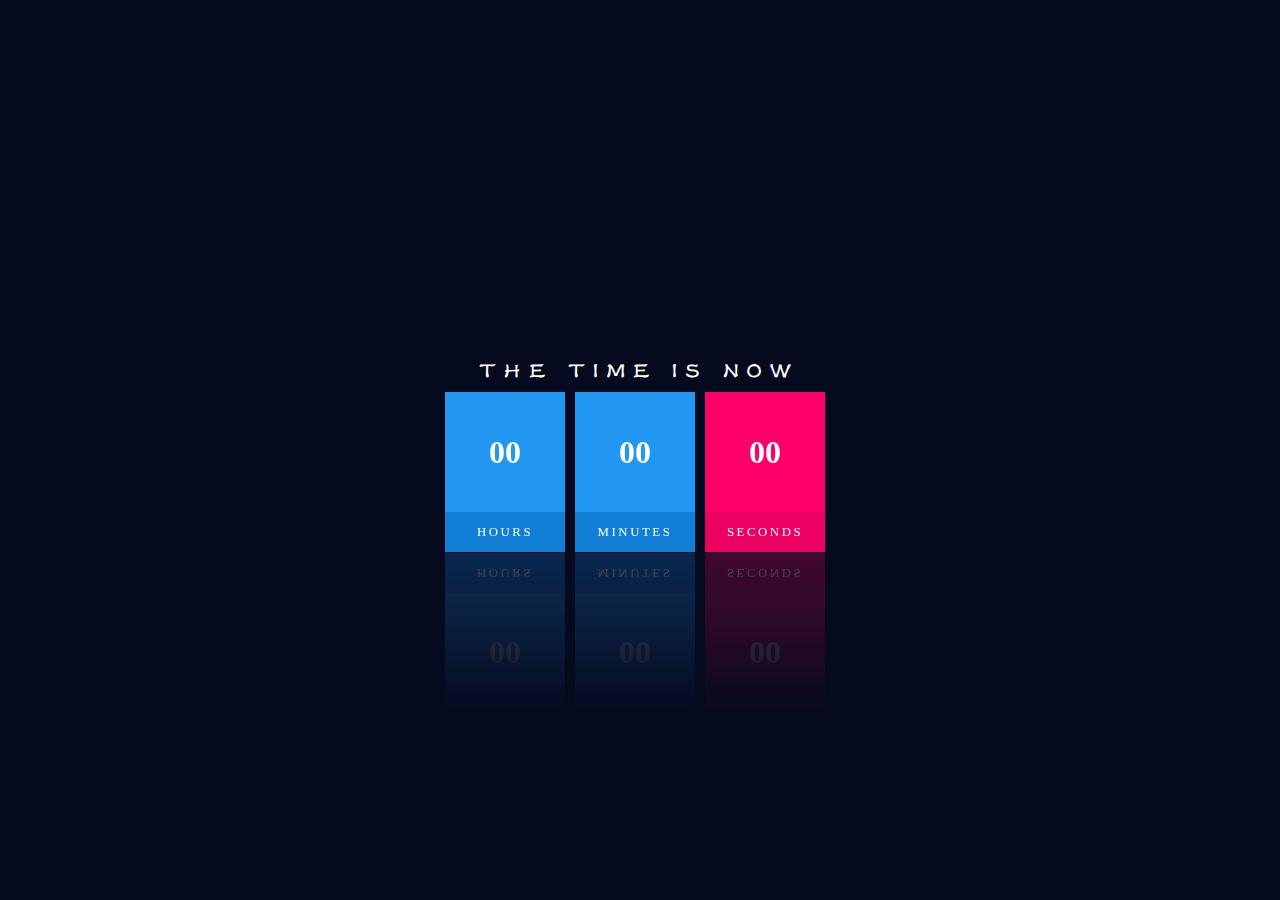
<file: css3-clock/index.html>
<!--
 * @Description: 
 * @version: 
 * @Author: lxw
 * @Date: 2019-12-31 09:44:34
 * @LastEditors  : lxw
 * @LastEditTime : 2019-12-31 16:52:14
 -->
<!DOCTYPE html>
<html lang="en">

<head>
    <meta charset="UTF-8">
    <meta name="viewport" content="width=device-width, initial-scale=1.0">
    <meta http-equiv="X-UA-Compatible" content="ie=edge">
    <meta name="keywords" content="font-effect css3 colock css3时钟特效">
    <title>css3 时钟特效</title>
    <link rel="stylesheet" href="./css/index.css">
</head>

<body>

    <div id="clock-wrap" class="clock-wrap">
        <h2>THE TIME IS NOW</h2>
        <div class="time">
            <div><span id="hour">00</span><span>Hours</span></div>
            <div><span id="minute">00</span><span>Minutes</span></div>
            <div><span id="second">00</span><span>Seconds</span></div>
        </div>

    </div>

    <script src="./js/clock.js"></script>
    <script>
        // 封装一个时间倒计时的模块autoClock：通过回调函数返回 小时 + 分钟 + 秒数
        // 接收一个obj参数：{hours:,minutes:,seconds:}，需要设置哪一个参数就设置哪一个比如{hours:12}小时就从12开始，默认都是从当前时间开始
        //接收一个一个回调函数，使用回调函数把信息返回到需要的地方可以实现更高的灵活性，你可以根据你的业务需要在回调函数里面执行相关的业务逻辑
        console.log(autoClock);
        function beginMyTime() {
            let hourEle = document.getElementById('hour')
            let minuteEle = document.getElementById('minute')
            let secondEle = document.getElementById('second')
            autoClock({}, (hours, minutes, seconds) => {
                hourEle.innerText = hours
                minuteEle.innerText = minutes
                secondEle.innerText = seconds
            })
        }
        beginMyTime()

    </script>
</body>

</html>
</file>
<file: css3-clock/css/index.css>
@font-face {
    font-family: 'fontnameRegular';
    src: url('../font/fontname.ttf');
    /* src: local('fontname Regular'),
   local('fontname'),
   url('../font/fontname.ttf') format('truetype'),
   url('fontname.svg#fontname') format('svg'); */
}

* {
    margin: 0;
    padding: 0;
    box-sizing: border-box;
}

body {
    display: flex;
    justify-content: center;
    align-items: center;
    height: 100vh;
    background: #060a1f;
}

.clock-wrap {
    color: #fff;
}

.clock-wrap h2 {
    font-family: fontnameRegular, 'Courier New', Courier, monospace;
    font-weight: 900;
    margin: 10px 0;
    font-size: 1.4em;
    letter-spacing: 0.4em;
    text-transform: uppercase;
    text-align: center;
}

.clock-wrap .time {
    flex: 1;
    display: flex;
    justify-content: center;
    align-items: center;
    -webkit-box-reflect: below 1px linear-gradient(transparent, #0004);
}

.clock-wrap .time div {
    margin-right: 10px;
}

.clock-wrap .time div span {
    display: block;
    width: 120px;
    height: 120px;
    text-align: center;
    line-height: 120px;
    font-size: 2em;
    font-weight: 900;
    background: #2196f3;
    z-index: 10;
    box-shadow: 0 0 0 1px rgba(0, 0, 0, .2);
}

.clock-wrap .time div span:nth-child(2) {
    font-size: .8em;
    height: 40px;
    line-height: 40px;
    background: #127fd6;
    z-index: 9;
    box-shadow: none;
    font-weight: 500;
    letter-spacing: .2em;
    text-transform: uppercase;
}

.clock-wrap .time div:last-child span {
    background: #ff006a;
}

.clock-wrap .time div:last-child span:nth-child(2) {
    background: #ec0062;
}
</file>
